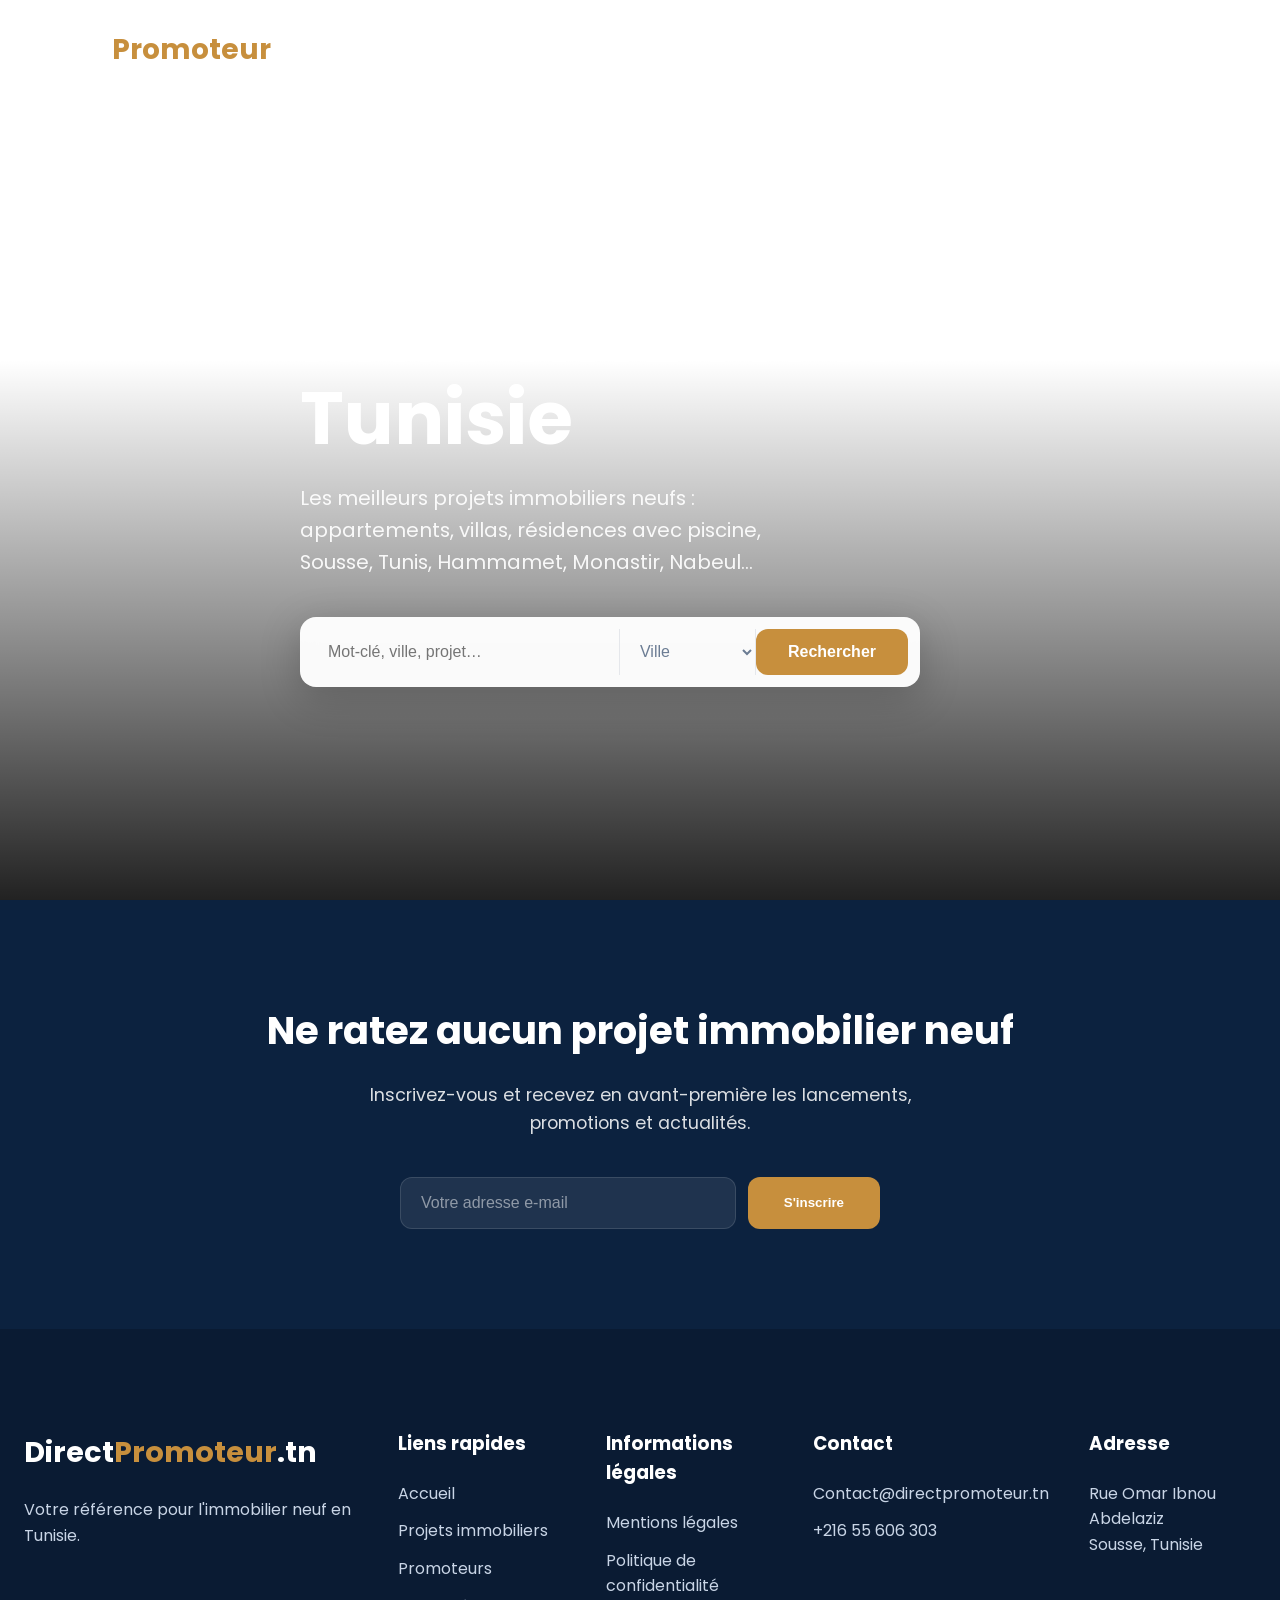
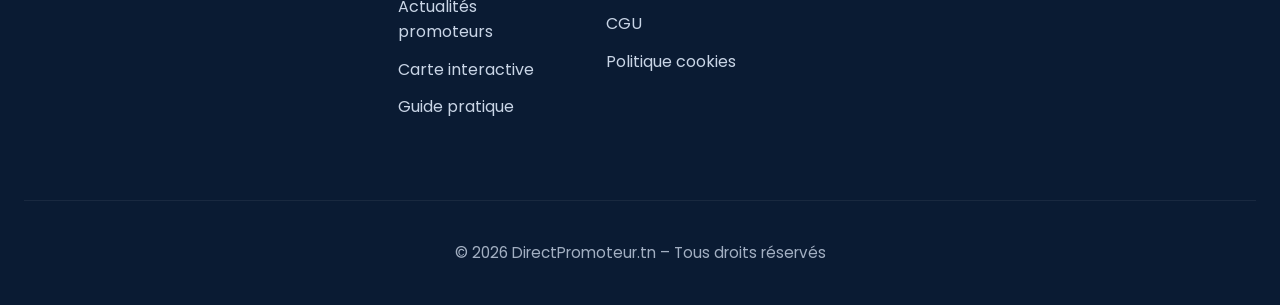
<file: index.html>
<!DOCTYPE html>
<html lang="fr">
<head>
  <meta charset="UTF-8" />
  <meta name="viewport" content="width=device-width, initial-scale=1.0"/>
  <title>DirectPromoteur.tn – Immobilier neuf en Tunisie | Projets & Promoteurs</title>
  <meta name="description" content="Découvrez les nouveaux projets immobiliers en Tunisie : appartements, villas, résidences, Sousse, Tunis, Hammamet, Monastir… Comparez, contactez les promoteurs directement."/>
  <!-- Favicon -->
  <link rel="icon" type="image/png" href="https://ik.imagekit.io/yvhfyy7ph/Site/FavIcon.png">
  <!-- Optionnel : versions supplémentaires pour différents appareils -->
  <link rel="apple-touch-icon" sizes="180x180" href="https://ik.imagekit.io/yvhfyy7ph/Site/FavIcon.png">
  <link rel="icon" type="image/png" sizes="32x32" href="https://ik.imagekit.io/yvhfyy7ph/Site/FavIcon.png">
  <link rel="icon" type="image/png" sizes="16x16" href="https://ik.imagekit.io/yvhfyy7ph/Site/FavIcon.png">
  <link rel="preconnect" href="https://fonts.googleapis.com">
  <link rel="preconnect" href="https://fonts.gstatic.com" crossorigin>
  <link href="https://fonts.googleapis.com/css2?family=Poppins:wght@300;400;500;600;700&display=swap" rel="stylesheet">
  
  <link rel="stylesheet" href="style.css">
</head>
<body>

<header>
  <nav class="navbar">
    <div class="container nav-container">
      <div class="logo">Direct<span>Promoteur</span>.tn</div>
      
      <div class="nav-links" id="navLinks">
        <a href="#">Accueil</a>
        <a href="#">Projets</a>
        <a href="#">Promoteurs</a>
        <a href="#">Actualités</a>
        <a href="#">Carte</a>
        <a href="#">Contact</a>
      </div>

      <button class="menu-toggle" id="menuToggle" aria-label="Ouvrir le menu">
        <span></span>
        <span></span>
        <span></span>
      </button>
    </div>
  </nav>

  <div class="hero-content">
    <div class="container">
      <div class="hero-text">
        <h1>Trouvez votre futur chez soi en Tunisie</h1>
        <p>Les meilleurs projets immobiliers neufs : appartements, villas, résidences avec piscine, Sousse, Tunis, Hammamet, Monastir, Nabeul...</p>

        <form class="search-bar" id="searchForm">
          <input type="text" placeholder="Mot-clé, ville, projet…" name="keyword">
          <select name="city">
            <option value="">Ville</option>
            <option value="sousse">Sousse</option>
            <option value="tunis">Tunis</option>
            <option value="hammamet">Hammamet</option>
            <option value="monastir">Monastir</option>
            <option value="mahdia">Mahdia</option>
          </select>
          <button type="submit">Rechercher</button>
          
        </form>
      </div>
    </div>
  </div>
</header>


<section class="newsletter">
  <div class="container">
    <h2>Ne ratez aucun projet immobilier neuf</h2>
    <p>Inscrivez-vous et recevez en avant-première les lancements, promotions et actualités.</p>
    
    <form class="newsletter-form" 
          action="https://formsubmit.co/contact@directpromoteur.tn" 
          method="POST">
      
      <input type="email" 
             name="email" 
             placeholder="Votre adresse e-mail" 
             required>
      
      <!-- Champs cachés pour personnaliser l'email reçu -->
      <input type="hidden" name="_subject" value="Nouvelle inscription newsletter - DirectPromoteur.tn">
      <input type="hidden" name="_next" value="https://directpromoteur.tn/merci-inscription.html"> <!-- optionnel : page de remerciement -->
      <input type="hidden" name="_autoresponse" value="Merci beaucoup pour votre inscription à la newsletter DirectPromoteur.tn !

Vous recevrez très prochainement dans votre boîte mail :

→ Les lancements de nouveaux projets immobiliers neufs  
→ Les promotions et offres exclusives  
→ Les actualités et tendances du marché en Tunisie  

Nous sommes actuellement en phase de collaboration étroite avec les principaux promoteurs immobiliers du pays.  
Cela nous permet de vous proposer les meilleures opportunités en avant-première, directement depuis la source.

N’hésitez surtout pas à nous contacter si vous avez une question, un projet en tête ou si vous souhaitez être mis en relation avec un promoteur spécifique :

✉ contact@directpromoteur.tn  
📞 +216 55 606 303  

À très bientôt dans votre boîte de réception !

L’équipe DirectPromoteur.tn  
Votre référence pour l’immobilier neuf en Tunisie  
https://directpromoteur.tn">
      <input type="text" name="_gotcha" style="display:none"> <!-- anti-spam honeypot -->
      
      <button type="submit">S'inscrire</button>
      <input type="hidden" name="_captcha" value="false">  <!-- Désactive si tu veux tester sans, mais mieux l'activer -->
    </form>
  </div>
</section>


<footer>
  <div class="container">
    <div class="footer-grid">
      <div>
        <div class="footer-logo">Direct<span>Promoteur</span>.tn</div>
        <p>Votre référence pour l'immobilier neuf en Tunisie.</p>
      </div>

      <div class="footer-col">
        <h4>Liens rapides</h4>
        <ul>
          <li><a href="#">Accueil</a></li>
          <li><a href="#">Projets immobiliers</a></li>
          <li><a href="#">Promoteurs</a></li>
          <li><a href="#">Actualités promoteurs</a></li>
          <li><a href="#">Carte interactive</a></li>
          <li><a href="#">Guide pratique</a></li>
        </ul>
      </div>

      <div class="footer-col">
        <h4>Informations légales</h4>
        <ul>
          <li><a href="#">Mentions légales</a></li>
          <li><a href="#">Politique de confidentialité</a></li>
          <li><a href="#">CGU</a></li>
          <li><a href="#">Politique cookies</a></li>
        </ul>
      </div>

      <div class="footer-col">
        <h4>Contact</h4>
        <ul>
          <li>Contact@directpromoteur.tn</li>
          <li>+216 55 606 303</li>
        </ul>
      </div>

      <div class="footer-col">
        <h4>Adresse</h4>
        <p>Rue Omar Ibnou Abdelaziz<br>Sousse, Tunisie</p>
      </div>
    </div>

    <div class="footer-bottom">
      © 2026 DirectPromoteur.tn – Tous droits réservés
    </div>
  </div>
</footer>

<script src="main.js"></script>
</body>
</html>
</file>
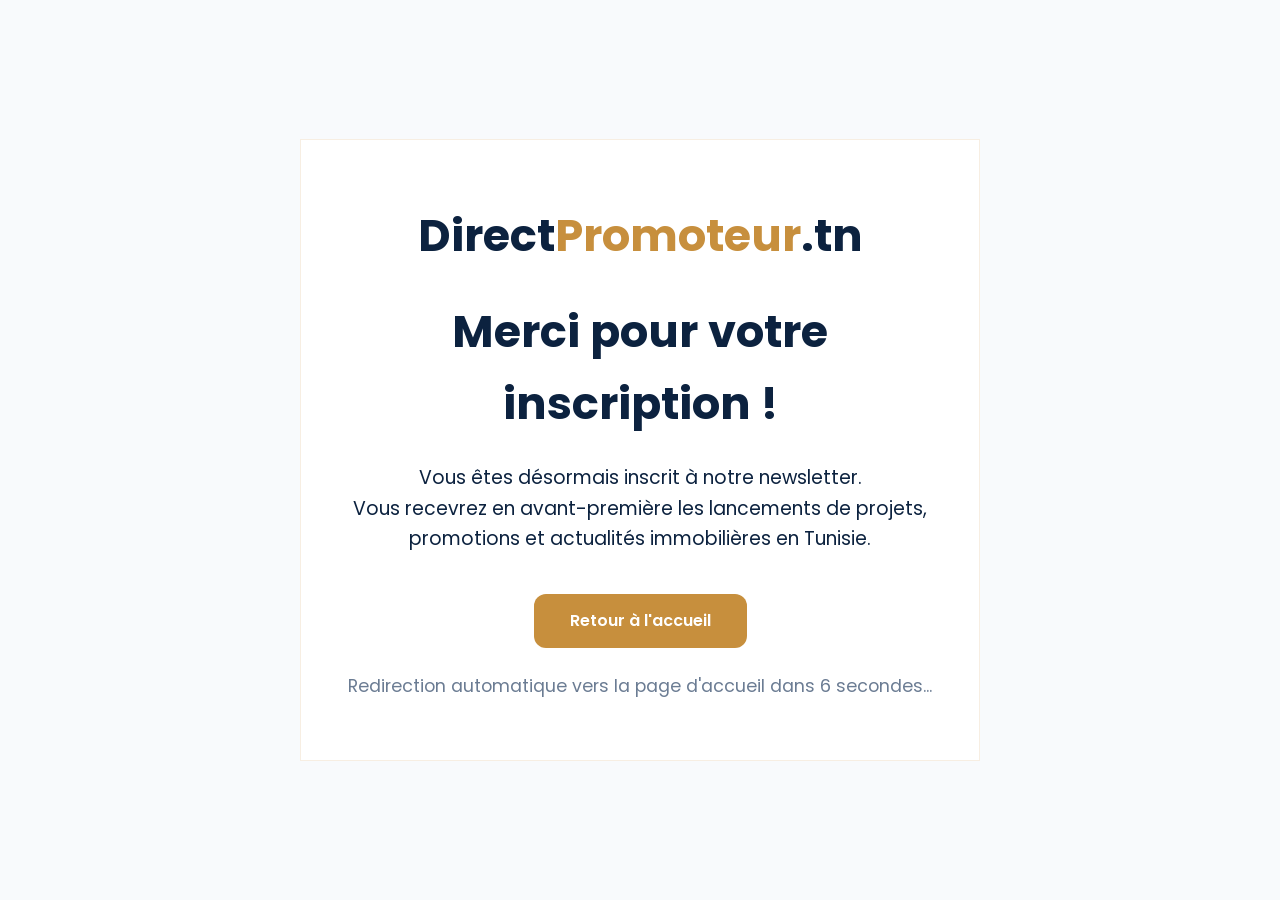
<file: merci-inscription.html>
<!DOCTYPE html>
<html lang="fr">
<head>
  <meta charset="UTF-8" />
  <meta name="viewport" content="width=device-width, initial-scale=1.0"/>
  <title>Merci pour votre inscription ! – DirectPromoteur.tn</title>
  
  <!-- Même favicons que la page principale -->
  <link rel="icon" type="image/png" href="https://ik.imagekit.io/yvhfyy7ph/Site/FavIcon.png">
  <link rel="apple-touch-icon" sizes="180x180" href="https://ik.imagekit.io/yvhfyy7ph/Site/FavIcon.png">
  
  <!-- Même Google Fonts -->
  <link rel="preconnect" href="https://fonts.googleapis.com">
  <link rel="preconnect" href="https://fonts.gstatic.com" crossorigin>
  <link href="https://fonts.googleapis.com/css2?family=Poppins:wght@300;400;500;600;700&display=swap" rel="stylesheet">
  
  <!-- Même fichier CSS que la page principale -->
  <link rel="stylesheet" href="style.css">
  
  <!-- Redirection automatique après 6 secondes -->
  <meta http-equiv="refresh" content="6;url=/">
  
  <style>
    /* Styles spécifiques à cette page de merci (en plus du style.css) */
    body {
      min-height: 100vh;
      display: flex;
      flex-direction: column;
      justify-content: center;
      align-items: center;
      background: var(--light);
      text-align: center;
      padding: 40px 20px;
    }
    
    .merci-container {
      max-width: 680px;
      background: white;
      border-radius: var(--radius);
      padding: 60px 40px;
      box-shadow: var(--shadow-lg);
      border: 1px solid rgba(199, 143, 61, 0.15);
    }
    
    .merci-logo {
      font-size: 2.8rem;
      font-weight: 700;
      margin-bottom: 1.5rem;
    }
    
    .merci-logo span {
      color: var(--primary);
    }
    
    h1 {
      color: var(--dark);
      font-size: clamp(2rem, 5vw, 2.8rem);
      margin-bottom: 1.5rem;
    }
    
    p {
      font-size: 1.18rem;
      color: var(--gray-dark);
      margin-bottom: 2.5rem;
      line-height: 1.6;
    }
    
    .countdown {
      font-size: 1.1rem;
      color: var(--gray);
      margin-top: 1.5rem;
    }
    
    .btn-retour {
      background: var(--primary);
      color: white;
      padding: 14px 36px;
      border-radius: 12px;
      text-decoration: none;
      font-weight: 600;
      transition: var(--transition);
      display: inline-block;
    }
    
    .btn-retour:hover {
      background: var(--primary-dark);
      transform: translateY(-3px);
    }
    
    @media (max-width: 640px) {
      .merci-container {
        padding: 40px 24px;
      }
    }
  </style>
</head>
<body>

  <div class="merci-container">
    <div class="merci-logo">Direct<span>Promoteur</span>.tn</div>
    
    <h1>Merci pour votre inscription !</h1>
    
    <p>Vous êtes désormais inscrit à notre newsletter.<br>
       Vous recevrez en avant-première les lancements de projets, promotions et actualités immobilières en Tunisie.</p>
    
    <a href="/" class="btn-retour">Retour à l'accueil</a>
    
    <div class="countdown">
      Redirection automatique vers la page d'accueil dans <span id="timer">6</span> secondes...
    </div>
  </div>

  <!-- Petit script pour afficher le compte à rebours (optionnel mais plus sympa) -->
  <script>
    let seconds = 6;
    const timerElement = document.getElementById('timer');
    
    const countdown = setInterval(() => {
      seconds--;
      if (timerElement) timerElement.textContent = seconds;
      
      if (seconds <= 0) {
        clearInterval(countdown);
        window.location.href = '/';
      }
    }, 1000);
  </script>

</body>
</html>
</file>
<file: style.css>
:root {
  --primary:    #c78f3d;
  --dark:       #0C223F;
  --dark-80:    #0C223FCC;
  --gray:       #6B7C93;
  --light:      #F8FAFC;
  --border:     rgba(255,255,255,0.12);
}

* {
  margin: 0;
  padding: 0;
  box-sizing: border-box;
}

body {
  font-family: 'Poppins', sans-serif;
  background: #fff;
  color: var(--dark);
  line-height: 1.6;
}

.container {
  max-width: 1280px;
  margin: 0 auto;
  padding: 0 24px;
}

/* ─── Navbar ─────────────────────────────────────────────── */
.navbar {
  position: absolute;
  top: 0;
  left: 0;
  right: 0;
  padding: 28px 0;
  z-index: 100;
  transition: background 0.4s;
}

.navbar.scrolled {
  background: rgba(12, 34, 63, 0.92);
  backdrop-filter: blur(10px);
  padding: 16px 0;
  box-shadow: 0 4px 20px rgba(0,0,0,0.2);
}

.nav-container {
  display: flex;
  justify-content: space-between;
  align-items: center;
}

.logo {
  font-size: 28px;
  font-weight: 700;
  color: white;
}

.logo span {
  color: var(--primary);
}

.nav-links {
  display: flex;
  gap: 36px;
}

.nav-links a {
  color: white;
  text-decoration: none;
  font-weight: 500;
  transition: color 0.25s;
}

.nav-links a:hover {
  color: var(--primary);
}

.menu-toggle {
  display: none;
  flex-direction: column;
  gap: 5px;
  background: none;
  border: none;
  cursor: pointer;
}

.menu-toggle span {
  width: 28px;
  height: 3px;
  background: white;
  border-radius: 2px;
  transition: all 0.3s;
}

/* ─── Hero ───────────────────────────────────────────────── */
header {
  position: relative;
  height: 100vh;
  min-height: 720px;
  background: linear-gradient(to bottom, transparent 40%, #000d),
              url('https://images.unsplash.com/photo-1600585154340-be6161a56a0c?ixlib=rb-4.0.3&auto=format&fit=crop&w=1920&q=80') center/cover no-repeat;
  color: white;
}

.hero-content {
  position: absolute;
  inset: 0;
  display: flex;
  align-items: center;
}

.hero-text {
  max-width: 680px;
}

.hero-text h1 {
  font-size: clamp(2.8rem, 6vw, 4.6rem);
  font-weight: 700;
  line-height: 1.12;
  margin-bottom: 1.4rem;
}

.hero-text p {
  font-size: 1.24rem;
  opacity: 0.92;
  max-width: 520px;
  margin-bottom: 2.4rem;
}

.search-bar {
  background: rgba(255,255,255,0.96);
  backdrop-filter: blur(8px);
  border-radius: 16px;
  padding: 12px;
  display: flex;
  max-width: 620px;
  box-shadow: 0 10px 40px rgba(0,0,0,0.22);
  transition: transform 0.2s;
}

.search-bar:focus-within {
  transform: scale(1.02);
}

.search-bar input,
.search-bar select,
.search-bar button {
  border: none;
  background: transparent;
  font-size: 1rem;
  padding: 0 16px;
  outline: none;
}

.search-bar input {
  flex: 1;
  min-width: 180px;
}

.search-bar select {
  border-left: 1px solid #e5e7eb;
  border-right: 1px solid #e5e7eb;
  color: var(--gray);
}

.search-bar button {
  background: var(--primary);
  color: white;
  font-weight: 600;
  border-radius: 12px;
  padding: 14px 32px;
  cursor: pointer;
  transition: background 0.2s;
}

.search-bar button:hover {
  background: #4a6ee6;
}

/* ─── Newsletter ─────────────────────────────────────────── */
.newsletter {
  background: var(--dark);
  color: white;
  padding: 100px 0;
  text-align: center;
}

.newsletter h2 {
  font-size: 2.4rem;
  margin-bottom: 1.2rem;
}

.newsletter p {
  font-size: 1.1rem;
  opacity: 0.85;
  max-width: 580px;
  margin: 0 auto 2.5rem;
}

.newsletter-form {
  max-width: 480px;
  margin: 0 auto;
  display: flex;
  gap: 12px;
}

.newsletter-form input {
  flex: 1;
  padding: 16px 20px;
  border-radius: 12px;
  border: 1px solid var(--border);
  background: rgba(255,255,255,0.08);
  color: white;
  font-size: 1rem;
}

.newsletter-form input::placeholder {
  color: rgba(255,255,255,0.5);
}

.newsletter-form button {
  background: var(--primary);
  color: white;
  border: none;
  padding: 0 36px;
  border-radius: 12px;
  font-weight: 600;
  cursor: pointer;
}

/* ─── Footer ─────────────────────────────────────────────── */
footer {
  background: #0A1B33;
  color: #c9d5e6;
  padding: 100px 0 40px;
}

.footer-grid {
  display: grid;
  grid-template-columns: 2fr 1fr 1fr 1fr 1fr;
  gap: 40px;
  margin-bottom: 80px;
}

.footer-logo {
  font-size: 1.8rem;
  font-weight: 700;
  color: white;
  margin-bottom: 1.4rem;
}

.footer-logo span {
  color: var(--primary);
}

.footer-col h4 {
  color: white;
  font-size: 1.15rem;
  margin-bottom: 1.4rem;
}

.footer-col ul {
  list-style: none;
  display: grid;
  gap: 12px;
}

.footer-col a {
  color: #c9d5e6;
  text-decoration: none;
  transition: color 0.2s;
}

.footer-col a:hover {
  color: var(--primary);
}

.footer-bottom {
  border-top: 1px solid rgba(255,255,255,0.08);
  padding-top: 40px;
  text-align: center;
  font-size: 0.95rem;
  opacity: 0.8;
}

/* ─── Responsive ─────────────────────────────────────────── */
@media (max-width: 1024px) {
  .footer-grid {
    grid-template-columns: 1fr 1fr;
  }
}

@media (max-width: 768px) {
  .nav-links {
    position: fixed;
    inset: 0 0 0 30%;
    flex-direction: column;
    background: var(--dark-80);
    backdrop-filter: blur(10px);
    padding: 120px 40px;
    transform: translateX(100%);
    transition: transform 0.4s ease;
  }

  .nav-links.active {
    transform: translateX(0);
  }

  .menu-toggle {
    display: flex;
  }

  .menu-toggle.active span:nth-child(1) {
    transform: rotate(45deg) translate(6px, 6px);
  }

  .menu-toggle.active span:nth-child(2) {
    opacity: 0;
  }

  .menu-toggle.active span:nth-child(3) {
    transform: rotate(-45deg) translate(6px, -6px);
  }

  .hero-text h1 {
    font-size: 2.8rem;
  }

  .search-bar {
    flex-direction: column;
    gap: 12px;
  }

  .search-bar select {
    border: none;
    border-top: 1px solid #e5e7eb;
  }
}

@media (max-width: 640px) {
  .hero-text h1 {
    font-size: 2.4rem;
  }

  .newsletter-form {
    flex-direction: column;
  }

  .footer-grid {
    grid-template-columns: 1fr;
  }
}
</file>
